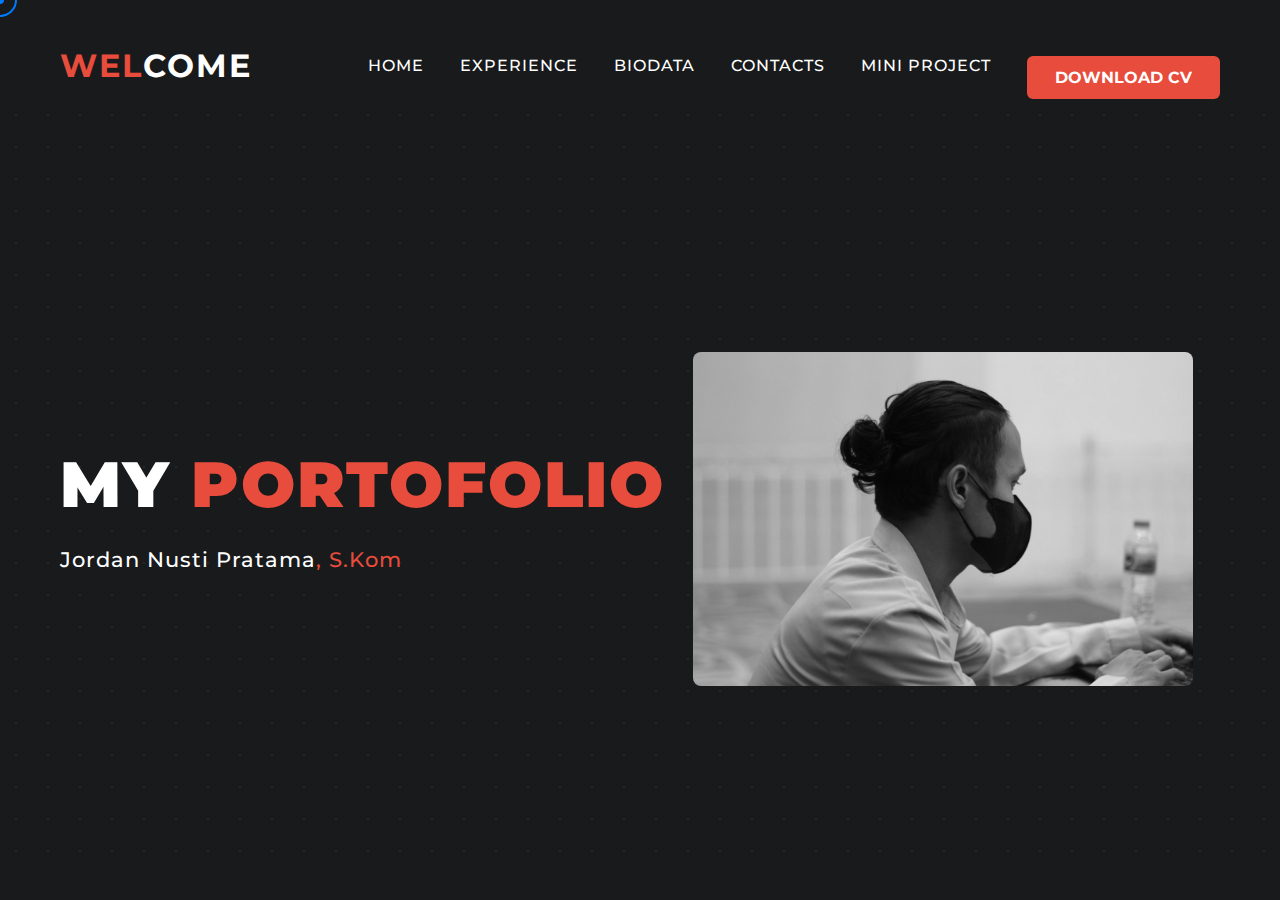
<file: index.html>
<!DOCTYPE html>
<html lang="en">
<head>
    <meta charset="UTF-8">
    <meta name="viewport" content="width=device-width, initial-scale=1.0">
    <title>JORDAN PORTOFOLIO</title>
    <link rel="stylesheet" href="styles/main.css">
</head>
<body>
    <div class="cursor-dot"></div>
    <div class="cursor-outline"></div>
    <header class="main-header">
        <div class="logo">
            <span class="accent">WEL</span>COME
        </div>
        <div class="nav-container">
            <nav>
                <ul>
                    <li><a href="index.html" class="active">HOME</a></li>
                    <li><a href="myexperience.html">EXPERIENCE</a></li>
                    <li><a href="mybiodata.html">BIODATA</a></li>
                    <li><a href="contacts.html">CONTACTS</a></li>
                    <li><a href="https://revou-coding-camp.github.io/codingcamp-11-aug-25-JordanNustiPratama/" 
                    target="_blank">MINI PROJECT</a></li>
                </ul>
            </nav>
            <a href="cv/cv.pdf" download class="btn-download-cv">DOWNLOAD CV</a>
        </div>
    </header>
    <main>
        <section class="hero">
            <div class="hero-content">
                <h1>MY <span class="accent">PORTOFOLIO</span></h1>
                <p class="subtitle">Jordan Nusti Pratama<span class="accent">, S.Kom</span></p>
            </div>
            <div class="hero-image">
                <img src="image/profile.jpeg" alt="Profile" />
            </div>
            <div class="project-card" data-aos="fade-up">
            </div>
        </section>
    </main>
    <script src="scripts/main.js"></script>
    <link rel="stylesheet" href="https://unpkg.com/aos@next/dist/aos.css" />

<script src="https://unpkg.com/aos@next/dist/aos.js"></script>
<script>
  AOS.init({
    duration: 1000, // Durasi animasi (ms)
    once: true,     // Animasi hanya jalan sekali
  });
</script>
</body>
</html>
</file>
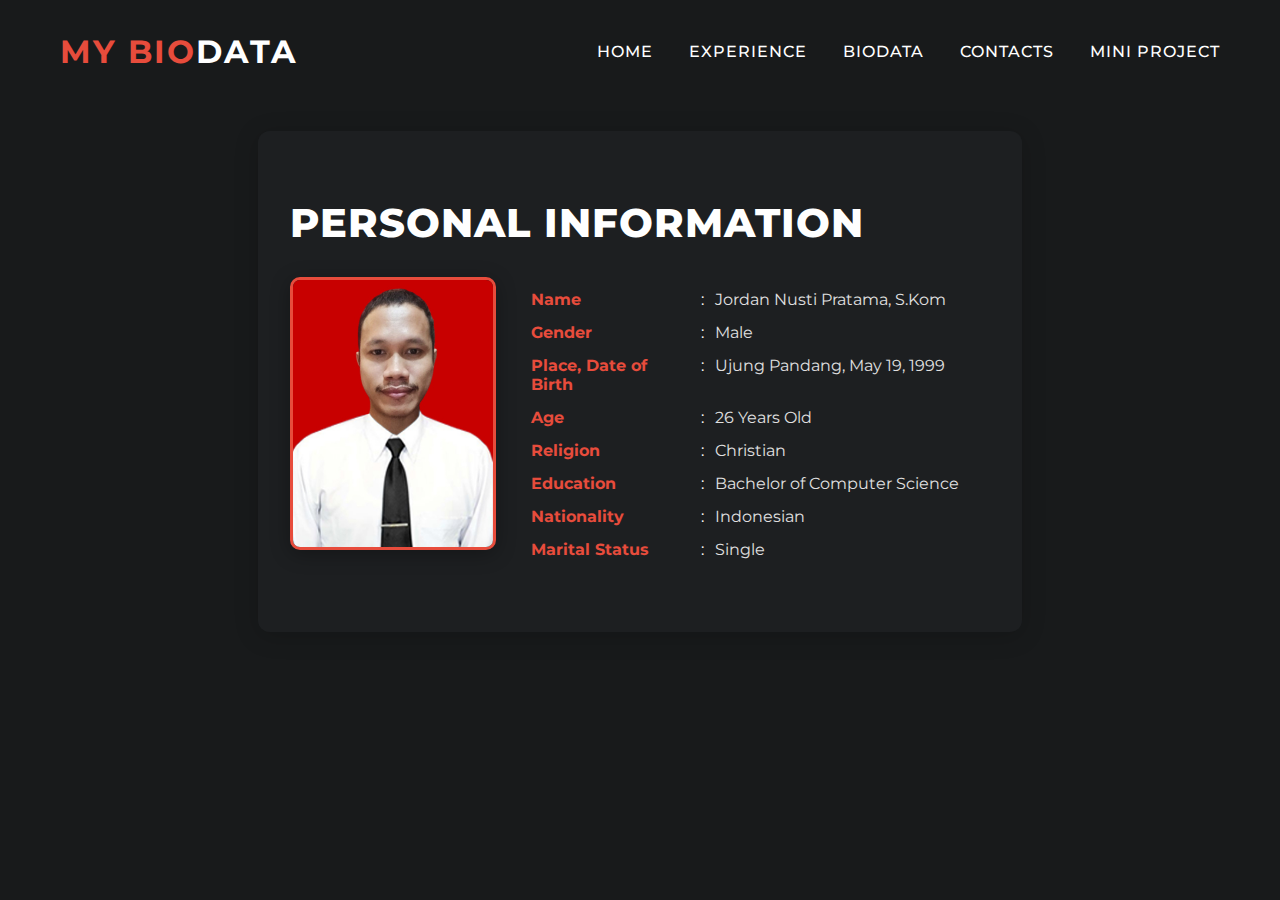
<file: mybiodata.html>
<!DOCTYPE html>
<html lang="en">
<head>
    <meta charset="UTF-8">
    <meta name="viewport" content="width=device-width, initial-scale=1.0">
    <title>BIODATA - WEB PORTOFOLIO</title>
    <link rel="stylesheet" href="styles/main.css">
</head>
<body>
    <header class="main-header">
        <div class="logo">
            <span class="accent">MY BIO</span>DATA
        </div>
        <div class="nav-container">
            <nav>
                <ul>
                    <li><a href="index.html">HOME</a></li>
                    <li><a href="myexperience.html">EXPERIENCE</a></li>
                    <li><a href="mybiodata.html">BIODATA</a></li>
                    <li><a href="contacts.html">CONTACTS</a></li>
                    <li><a href="https://revou-coding-camp.github.io/codingcamp-11-aug-25-JordanNustiPratama/" 
                    target="_blank">MINI PROJECT</a></li>
                </ul>
            </nav>
        </div>
    </header>
    <main>
        <section class="story-section biodata-section">
            <h1>PERSONAL INFORMATION</h1>
            <div class="biodata-container">
                <div class="profile-image">
                    <img src="image/profil2.jpg" alt="Profile Photo" />
                </div>
                <div class="biodata-details">
                    <table class="biodata-table">
                        <tr>
                            <td class="biodata-label">Name</td>
                            <td class="biodata-separator">:</td>
                            <td class="biodata-value">Jordan Nusti Pratama, S.Kom</td>
                        </tr>
                        <tr>
                            <td class="biodata-label">Gender</td>
                            <td class="biodata-separator">:</td>
                            <td class="biodata-value">Male</td>
                        </tr>
                        <tr>
                            <td class="biodata-label">Place, Date of Birth</td>
                            <td class="biodata-separator">:</td>
                            <td class="biodata-value">Ujung Pandang, May 19, 1999</td>
                        </tr>
                        <tr>
                            <td class="biodata-label">Age</td>
                            <td class="biodata-separator">:</td>
                            <td class="biodata-value">26 Years Old</td>
                        </tr>
                        <tr>
                            <td class="biodata-label">Religion</td>
                            <td class="biodata-separator">:</td>
                            <td class="biodata-value">Christian</td>
                        </tr>
                        <tr>
                            <td class="biodata-label">Education</td>
                            <td class="biodata-separator">:</td>
                            <td class="biodata-value">Bachelor of Computer Science</td>
                        </tr>
                        <tr>
                            <td class="biodata-label">Nationality</td>
                            <td class="biodata-separator">:</td>
                            <td class="biodata-value">Indonesian</td>
                        </tr>
                        <tr>
                            <td class="biodata-label">Marital Status</td>
                            <td class="biodata-separator">:</td>
                            <td class="biodata-value">Single</td>
                        </tr>
                    </table>
                </div>
            </div>
        </section>
    </main>
      <script src="scripts/main.js"></script>
</body>
</html>
</file>
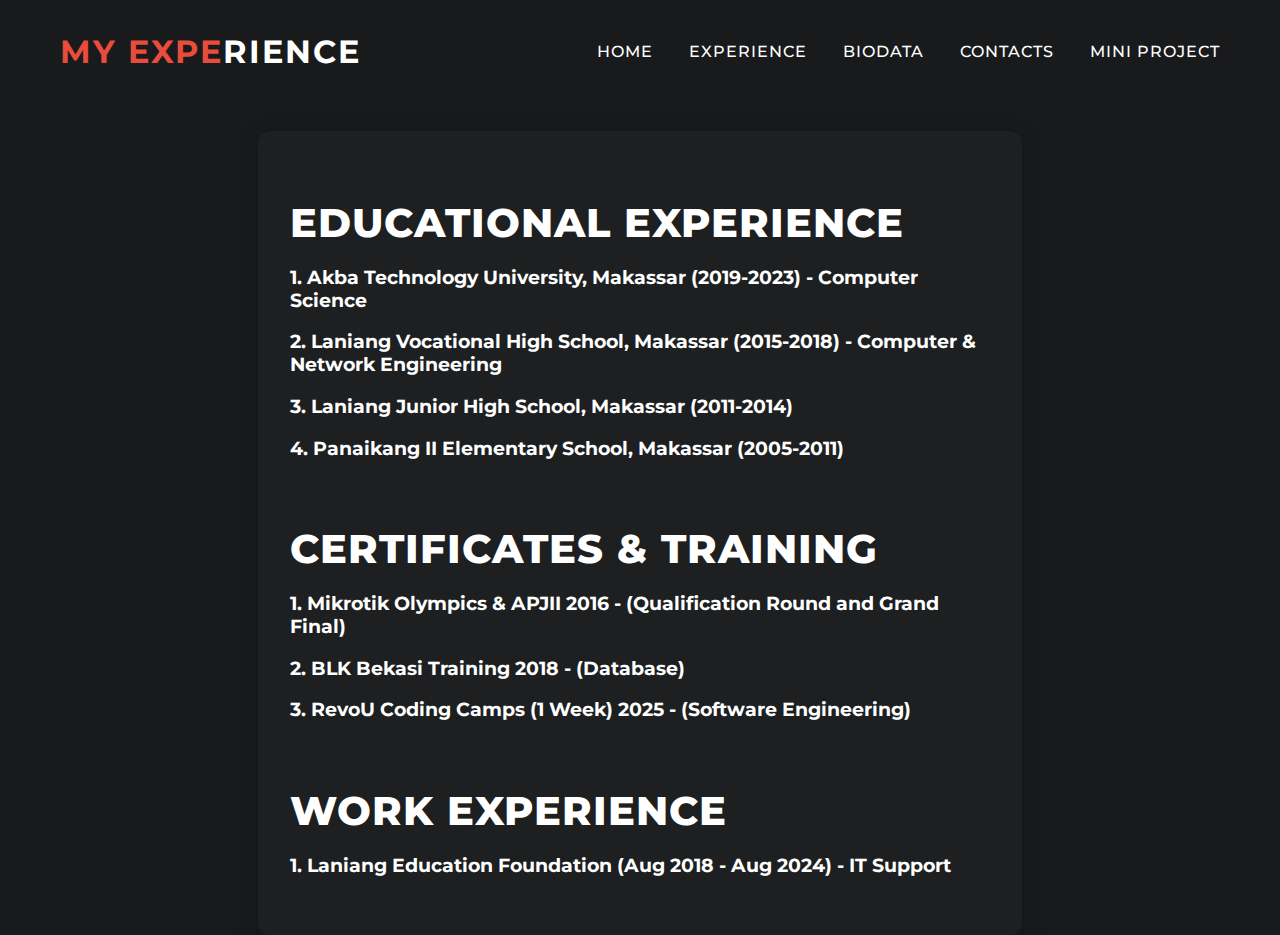
<file: myexperience.html>
<!DOCTYPE html>
<html lang="en">
<head>
    <meta charset="UTF-8">
    <meta name="viewport" content="width=device-width, initial-scale=1.0">
    <title>My Experience - JORDAN PORTOFOLIO</title>
    <link rel="stylesheet" href="styles/main.css">
</head>
<body>
    <header class="main-header">
        <div class="logo">
            <span class="accent">MY EXPE</span>RIENCE
        </div>
        <div class="nav-container">
            <nav>
                <ul>
                    <li><a href="index.html">HOME</a></li>
                    <li><a href="myexperience.html">EXPERIENCE</a></li>
                    <li><a href="mybiodata.html">BIODATA</a></li>
                    <li><a href="contacts.html">CONTACTS</a></li>
                    <li><a href="https://revou-coding-camp.github.io/codingcamp-11-aug-25-JordanNustiPratama/" 
                    target="_blank">MINI PROJECT</a></li>
                </ul>
            </nav>
        </div>
    </header>
    <main>
        <section class="story-section">
            <h1>EDUCATIONAL EXPERIENCE</h1>
            <h3>1. Akba Technology University, Makassar (2019-2023) - Computer Science</h3>
            <h3>2. Laniang Vocational High School, Makassar (2015-2018) - Computer & Network Engineering</h3>
            <h3>3. Laniang Junior High School, Makassar (2011-2014)</h3>
            <h3>4. Panaikang II Elementary School, Makassar (2005-2011)</h3>
            </br>
            
            <h1>CERTIFICATES & TRAINING</h1>
            <h3>1. Mikrotik Olympics & APJII 2016 - (Qualification Round and Grand Final)</h3>
            <h3>2. BLK Bekasi Training 2018 - (Database)</h3>
            <h3>3. RevoU Coding Camps (1 Week) 2025 - (Software Engineering)</h3>
            </br>

            <h1>WORK EXPERIENCE</h1>
            <h3>1. Laniang Education Foundation (Aug 2018 - Aug 2024) - IT Support</h3>
        </section>
    </main>
</body>
</html>
</file>
<file: styles/main.css>
/*MY VLOG*/
@import url('https://fonts.googleapis.com/css2?family=Montserrat:wght@700;400&display=swap');

body {
    margin: 0;
    padding: 0;
    background: #181a1b;
    color: #fff;
    font-family: 'Montserrat', Arial, sans-serif;
    min-height: 100vh;
}

.main-header {
    display: flex;
    justify-content: space-between;
    align-items: center;
    padding: 32px 60px 0 60px;
    background: transparent;
}

.nav-container {
    display: flex;
    align-items: center;
    gap: 36px;
}

.logo {
    font-size: 2rem;
    font-weight: 700;
    letter-spacing: 2px;
}

.logo .accent {
    color: #e74c3c;
}

nav ul {
    display: flex;
    gap: 36px;
    list-style: none;
    margin: 0;
    padding: 0;
}

nav ul li a {
    color: #fff;
    text-decoration: none;
    font-weight: 500;
    letter-spacing: 1px;
    transition: color 0.2s;
    font-size: 1rem;
}

nav ul li a:hover {
    color: #e74c3c;
}

.hero {
    display: flex;
    justify-content: space-between;
    align-items: center;
    padding: 60px 60px 0 60px;
    min-height: 80vh;
    position: relative;
    background: #181a1b;
    overflow: hidden;
}

.hero-content {
    z-index: 2;
}

.hero-content h1 {
    font-size: 4rem;
    font-weight: 900;
    letter-spacing: 2px;
    margin: 0 0 24px 0;
}

.hero-content .accent {
    color: #e74c3c;
}

.subtitle {
    font-size: 1.3rem;
    font-weight: 500;
    margin-top: 0;
    color: #fff;
    letter-spacing: 1px;
}

.hero-image {
    width: 500px;
    height: px;
    background: rgba(255,255,255,0.02);
    display: flex;
    align-items: center;
    justify-content: center;
    border-radius: 8px;
    overflow: hidden;
    z-index: 2;
}

.hero-image img {
    width: 100%;
    height: 100%;
    object-fit: cover;
    filter: grayscale(100%);
}

.hero::before {
    content: "";
    position: absolute;
    inset: 0;
    background-image: radial-gradient(rgba(255,255,255,0.05) 1px, transparent 1px);
    background-size: 32px 32px;
    z-index: 1;
    pointer-events: none;
}

@media (max-width: 900px) {
    .nav-container {
        flex-direction: column;
        gap: 20px;
        align-items: flex-start;
        margin-top: 20px;
    }

    .main-header, .hero {
        flex-direction: column;
        align-items: flex-start;
        padding: 24px;
    }
    .hero {
        flex-direction: column;
        align-items: flex-start;
        padding-top: 48px;
    }
    .hero-image {
        width: 220px;
        height: 220px;
    }
    .hero-content h1 {
        font-size: 2.5rem;
    }
}

/*MY STORY*/
.story-section {
    max-width: 700px;
    margin: 60px auto 0 auto;
    background: rgba(30,32,34,0.95);
    padding: 40px 32px;
    border-radius: 12px;
    box-shadow: 0 4px 24px rgba(0,0,0,0.18);
}

.story-section h1 {
    font-size: 2.5rem;
    font-weight: 800;
    margin-bottom: 18px;
    color: #fff;
    letter-spacing: 1px;
}

.story-section p {
    font-size: 1.15rem;
    line-height: 1.7;
    color: #e0e0e0;
    margin-bottom: 18px;
    text-align: justify;
}

/* Responsive */
@media (max-width: 900px) {
    .story-section {
        padding: 24px 12px;
        margin: 32px 8px 0 8px;
    }
    .story-section h1 {
        font-size: 1.6rem;
    }
    .story-section p {
        font-size: 1rem;
    }
}

/*download CV button*/
.btn-download-cv {
    display: inline-block;
    padding: 12px 28px;
    background: #e74c3c;
    color: #fff;
    font-weight: 700;
    border-radius: 6px;
    text-decoration: none;
    margin-top: 24px;
    transition: background 0.2s;
}
.btn-download-cv:hover {
    background: #c0392b;
}

/* Biodata Styles */
.biodata-section {
    padding-bottom: 60px;
}

.biodata-container {
    display: flex;
    flex-direction: row;
    gap: 40px;
    margin-top: 30px;
    align-items: flex-start;
}

.profile-image {
    flex: 0 0 200px;
}

.profile-image img {
    width: 100%;
    border-radius: 10px;
    box-shadow: 0 4px 20px rgba(0,0,0,0.3);
    border: 3px solid #e74c3c;
}

.biodata-details {
    flex: 1;
}

.biodata-table {
    width: 100%;
    border-collapse: separate;
    border-spacing: 0 12px;
}

.biodata-label {
    font-weight: 700;
    color: #e74c3c;
    width: 35%;
    vertical-align: top;
}

.biodata-separator {
    width: 5%;
    color: #fff;
    text-align: center;
    vertical-align: top;
}

.biodata-value {
    color: #e0e0e0;
    vertical-align: top;
}

/* Responsive Biodata */
@media (max-width: 768px) {
    .biodata-container {
        flex-direction: column;
        align-items: center;
        gap: 24px;
    }
    
    .profile-image {
        flex: 0 0 180px;
        width: 180px;
    }
    
    .biodata-table {
        border-spacing: 0 8px;
    }
    
    .biodata-label {
        width: 40%;
    }
}

/* Contact Info Styles */
.contact-info {
    margin-top: 30px;
    background: rgba(255, 255, 255, 0.05);
    padding: 20px;
    border-radius: 8px;
    border: 1px solid rgba(255, 255, 255, 0.1);
}

.contact-info h2 {
    font-size: 1.5rem;
    margin-bottom: 15px;
    color: #e74c3c;
}

.contact-list {
    list-style: none;
    padding: 0;
    margin: 0;
}

.contact-list li {
    margin-bottom: 12px;
    font-size: 1.1rem;
}

.contact-list li strong {
    color: #e0e0e0;
    margin-right: 8px;
}

.contact-list li a {
    color: #fff;
    text-decoration: none;
    transition: color 0.2s;
}

.contact-list li a:hover {
    color: #e74c3c;
    text-decoration: underline;
}

/* Contact Form Styles */
.contact-form {
    margin-top: 30px;
}

.form-group {
    margin-bottom: 20px;
}

.form-group label {
    display: block;
    margin-bottom: 8px;
    font-weight: 500;
    color: #e0e0e0;
}

.form-group input,
.form-group textarea {
    width: 100%;
    padding: 12px;
    background: rgba(255, 255, 255, 0.05);
    border: 1px solid rgba(255, 255, 255, 0.1);
    border-radius: 4px;
    color: #fff;
    font-family: 'Montserrat', Arial, sans-serif;
    font-size: 1rem;
    transition: border-color 0.3s, box-shadow 0.3s;
}

.form-group input:focus,
.form-group textarea:focus {
    outline: none;
    border-color: #e74c3c;
    box-shadow: 0 0 0 2px rgba(231, 76, 60, 0.2);
}

.btn-submit {
    display: inline-block;
    padding: 12px 28px;
    background: #e74c3c;
    color: #fff;
    font-weight: 700;
    border-radius: 6px;
    text-decoration: none;
    margin-top: 10px;
    transition: background 0.2s;
    border: none;
    cursor: pointer;
    font-family: 'Montserrat', Arial, sans-serif;
    font-size: 1rem;
}

.btn-submit:hover {
    background: #c0392b;
}

#status-message {
    margin-top: 20px;
    padding: 10px;
    border-radius: 4px;
    font-weight: 500;
}

#status-message.success {
    background: rgba(46, 204, 113, 0.2);
    color: #2ecc71;
    border: 1px solid rgba(46, 204, 113, 0.3);
}

#status-message.error {
    background: rgba(231, 76, 60, 0.2);
    color: #e74c3c;
    border: 1px solid rgba(231, 76, 60, 0.3);
}


/* Menyembunyikan kursor asli (Opsional, tapi disarankan untuk efek maksimal) */
body {
    cursor: none;
}
/* Titik tengah kursor */
.cursor-dot {
    width: 8px;
    height: 8px;
    background-color: #007bff; /* Ganti dengan warna tema portofolio Anda */
    position: fixed;
    top: 0;
    left: 0;
    transform: translate(-50%, -50%);
    border-radius: 50%;
    z-index: 999;
    pointer-events: none; /* Agar tidak mengganggu klik */
}
/* Lingkaran luar yang mengikuti */
.cursor-outline {
    width: 30px;
    height: 30px;
    border: 2px solid #007bff;
    position: fixed;
    top: 0;
    left: 0;
    transform: translate(-50%, -50%);
    border-radius: 50%;
    z-index: 998;
    pointer-events: none;
    transition: transform 0.1s ease-out; /* Efek halus saat mengikuti */
}
@media (pointer: coarse) {
    .cursor-dot, .cursor-outline {
        display: none;
    }
    body {
        cursor: auto;
    }
}

/* Efek memperbesar sedikit saat kursor di atas gambar/kartu */
.project-card {
  transition: transform 0.3s ease;
}

.project-card:hover {
  transform: translateY(-10px); /* Naik sedikit ke atas */
  box-shadow: 0 10px 20px rgba(0,0,0,0.2);
}

/* Efek tombol bersinar */
.btn-primary:hover {
  filter: brightness(1.2);
  letter-spacing: 1px;
}
</file>
